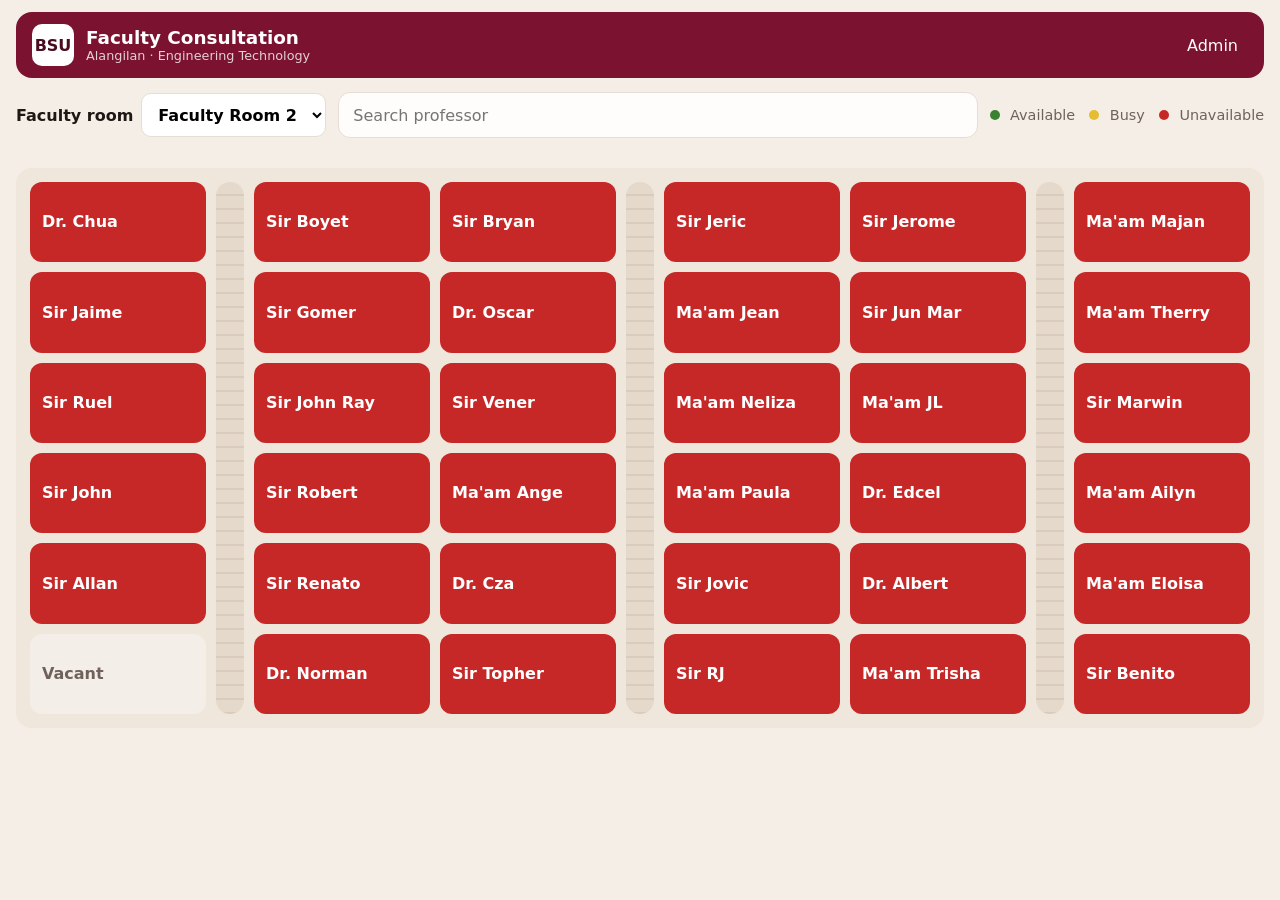
<file: index.html>
<!DOCTYPE html>
<html lang="en">
  <head>
    <meta charset="UTF-8" />
    <meta name="viewport" content="width=device-width, initial-scale=1, viewport-fit=cover" />
    <title>Professor Availability and Consultation Request System</title>
    <link rel="stylesheet" href="style.css" />
  </head>
  <body>
    <header class="topbar">
      <div class="brand">
        <span class="logo">BSU</span>
        <div>
          <h1>Faculty Consultation</h1>
          <p>Alangilan · Engineering Technology</p>
        </div>
      </div>
      <button type="button" class="link-btn" id="admin-open-btn">Admin</button>
    </header>

    <main id="student-view">
      <div class="controls">
        <label class="room-choose" for="room-select">Faculty room <select id="room-select"><option value="room2">Faculty Room 2</option><option value="room1">Faculty Room 1</option></select></label>
        <input id="professor-search" type="search" placeholder="Search professor" autocomplete="off" />
        <ul class="legend">
          <li><i class="dot present"></i> Available</li>
          <li><i class="dot busy"></i> Busy</li>
          <li><i class="dot unavailable"></i> Unavailable</li>
        </ul>
      </div>
      <p class="search-note" id="search-note"></p>
      <div class="room" id="faculty-room"></div>
    </main>

    <section id="admin-view" hidden>
      <div class="admin-bar">
        <h2>Admin</h2>
        <button type="button" class="link-btn dark" id="admin-logout-btn">Log out</button>
      </div>

      <form id="admin-login-form" class="card login">
        <label for="admin-pin">PIN</label>
        <input id="admin-pin" type="password" inputmode="numeric" maxlength="8" />
        <p class="hint">Prototype only: administrator authentication is not yet secured.</p>
        <p class="error" id="admin-login-error" hidden></p>
        <button type="submit" class="primary">Enter</button>
      </form>

      <div id="admin-console" hidden>
        <div class="tabs">
          <button type="button" class="tab is-on" data-tab="people">People</button>
          <button type="button" class="tab" data-tab="requests">Requests</button>
          <button type="button" class="tab" data-tab="testing">Prototype Testing</button>
        </div>
        <div id="tab-people">
          <div class="manage-toolbar"><label for="admin-room-select">Faculty room <select id="admin-room-select"><option value="room2">Faculty Room 2</option><option value="room1">Faculty Room 1</option></select></label></div>
          <div class="roster-management">
            <div class="roster-head">
              <strong>Manage professors</strong>
              <div class="roster-switch" role="group" aria-label="Choose professor management action">
                <button type="button" class="roster-action is-on" data-roster-action="add" aria-pressed="true">Add professor</button>
                <button type="button" class="roster-action" data-roster-action="remove" aria-pressed="false">Remove professor</button>
              </div>
            </div>
          <form id="add-professor-form" class="manage-toolbar">
            <select id="new-honorific" aria-label="Title"><option>Dr.</option><option>Sir</option><option>Ma'am</option></select>
            <input id="new-given" placeholder="Given name" aria-label="Given name" required maxlength="70" />
            <input id="new-last" placeholder="Last name" aria-label="Last name" required maxlength="70" />
            <input id="new-short" placeholder="Cubicle display name" aria-label="Name shown on cubicle" required maxlength="70" />
            <button type="submit" class="small">Add professor</button>
          </form>
          <div id="remove-professor-panel" class="manage-toolbar" hidden>
            <label for="remove-professor-select">Professor</label>
            <select id="remove-professor-select"></select>
            <button type="button" id="remove-professor-btn" class="small danger">Remove professor</button>
          </div>
          <p class="error" id="roster-error" role="status" hidden></p>
          </div>
          <p class="hint">Changes to names and assignments are part of this prototype's roster management. Physical statuses are controlled by professors' buttons in the planned system.</p>
          <div class="table-wrap">
          <table>
            <thead>
              <tr>
                <th>Cubicle</th>
                <th>Name on cubicle</th>
                <th>Full name / Assignment</th>
              </tr>
            </thead>
            <tbody id="people-body"></tbody>
          </table></div>
        </div>
        <div id="tab-requests" class="table-wrap" hidden>
          <table>
            <thead>
              <tr>
                <th>Time</th>
                <th>Professor</th>
                <th>Faculty Room</th>
                <th>Student</th>
                <th>Section / Program</th>
                <th>Status</th>
              </tr>
            </thead>
            <tbody id="request-body"></tbody>
          </table>
        </div>
        <div id="tab-testing" hidden>
          <p class="test-warning">Prototype testing controls only — not an administrator feature of the proposed deployed system. Hardware buttons will control statuses and acknowledgments.</p>
          <div class="manage-toolbar"><label for="testing-room-select">Faculty room <select id="testing-room-select"><option value="room2">Faculty Room 2</option><option value="room1">Faculty Room 1</option></select></label></div>
          <div class="table-wrap"><table><thead><tr><th>Professor</th><th>Test availability status</th><th>Pending request</th></tr></thead><tbody id="testing-body"></tbody></table></div>
          <button type="button" id="reset-status-btn" class="small">Set all statuses to red (simulate next-day startup)</button>
        </div>
      </div>
    </section>

    <div class="overlay" id="popup" hidden>
      <div class="popup" role="dialog" aria-modal="true" aria-labelledby="popup-name">
        <button type="button" class="close" id="popup-close" aria-label="Close">×</button>
        <h2 id="popup-name"></h2>
        <p id="popup-status"></p>
        <form id="request-form">
          <label for="student-name">Your name</label>
          <input id="student-name" required />
          <label for="student-sr">Section / Program</label>
          <input id="student-sr" required />
          <p class="error" id="request-error" hidden></p>
          <p class="ok" id="request-ok" hidden></p>
          <button type="submit" class="primary" id="request-send">Send request</button>
        </form>
        <p class="hint" id="vacant-note" hidden>This cubicle is vacant.</p>
      </div>
    </div>

    <!-- Searchable professor assignment picker (prototype administration). -->
    <div class="overlay" id="assignment-picker" hidden>
      <div class="popup assignment-popup" role="dialog" aria-modal="true" aria-labelledby="assignment-picker-heading">
        <button type="button" class="close" id="assignment-picker-close" aria-label="Close professor search">×</button>
        <h2 id="assignment-picker-heading">Assign professor</h2>
        <p class="hint" id="assignment-picker-context"></p>
        <label for="assignment-search">Search professor</label>
        <input type="search" id="assignment-search" placeholder="Type a professor's name" autocomplete="off" />
        <div id="assignment-results" class="assignment-results" role="listbox" aria-label="Matching professors"></div>
      </div>
    </div>

    <script src="script.js"></script>
  </body>
</html>
</file>
<file: style.css>
:root {
  --red: #7a1230;
  --ink: #1f1714;
  --muted: #6f625b;
  --line: #e6ddd4;
  --bg: #f4eee7;
  --card: #fffdfb;
  --unavailable: #c62828;
  --busy: #e5bc32;
  --present: #3b8132;
  font-family: "Segoe UI", system-ui, sans-serif;
}

* { box-sizing: border-box; }

html, body {
  margin: 0;
  min-height: 100%;
  background: var(--bg);
  color: var(--ink);
}

body {
  min-height: 100dvh;
  padding: 12px 16px 20px;
}

button, input, select { font: inherit; }
button { cursor: pointer; touch-action: manipulation; }

.topbar, .admin-bar {
  display: flex;
  justify-content: space-between;
  align-items: center;
  gap: 12px;
}

.topbar {
  background: var(--red);
  color: #fff;
  border-radius: 16px;
  padding: 12px 16px;
}

.brand { display: flex; gap: 12px; align-items: center; }
.brand h1, .brand p, .admin-bar h2 { margin: 0; }
.brand h1 { font-size: 1.15rem; }
.brand p, .hint, .search-note { margin: 0; color: rgba(255,255,255,0.8); font-size: 0.8rem; }
.search-note, .hint { color: var(--muted); min-height: 1.1em; margin: 8px 0; }

.logo {
  width: 42px;
  height: 42px;
  border-radius: 10px;
  display: grid;
  place-items: center;
  background: #ffffff;
  color: #4a0c20;
  font-weight: 800;
}

.link-btn, .primary, .tab, .small, .close {
  border: 0;
  border-radius: 10px;
}

.link-btn {
  background: transparent;
  color: #fff;
  min-height: 40px;
  padding: 8px 10px;
}

.link-btn.dark { color: var(--red); }

.primary {
  width: 100%;
  min-height: 46px;
  background: var(--red);
  color: #fff;
  font-weight: 650;
}

.primary:disabled { opacity: 0.5; }

.controls {
  display: flex;
  gap: 12px;
  align-items: center;
  margin: 14px 0 0;
  flex-wrap: wrap;
}

.controls input[type="search"] {
  flex: 1;
  min-width: 220px;
  min-height: 46px;
  border: 1px solid var(--line);
  border-radius: 12px;
  padding: 0 14px;
  background: var(--card);
}

.legend {
  display: flex;
  gap: 14px;
  list-style: none;
  margin: 0;
  padding: 0;
  color: var(--muted);
  font-size: 0.9rem;
}

.dot {
  display: inline-block;
  width: 10px;
  height: 10px;
  border-radius: 50%;
  margin-right: 6px;
}

.dot.present, .cubicle.present { --c: var(--present); }
.dot.busy, .cubicle.busy { --c: var(--busy); }
.dot.unavailable, .cubicle.unavailable { --c: var(--unavailable); }
.dot { background: var(--c); }

.room {
  display: grid;
  grid-template-columns: 1fr 28px 1fr 1fr 28px 1fr 1fr 28px 1fr;
  grid-template-rows: repeat(6, minmax(72px, 1fr));
  gap: 10px;
  min-height: 560px;
  padding: 14px;
  background: #efe7dc;
  border-radius: 16px;
}

.aisle {
  grid-row: 1 / span 6;
  background: repeating-linear-gradient(
    180deg,
    #e5d9cb,
    #e5d9cb 12px,
    #d9ccbc 12px,
    #d9ccbc 14px
  );
  border-radius: 999px;
}

.cubicle {
  --c: #b7aea6;
  border: 0;
  border-radius: 12px;
  background: var(--c);
  box-shadow: none;
  padding: 10px 12px;
  text-align: left;
  font-weight: 700;
  line-height: 1.25;
  color: #ffffff;
}

.cubicle.busy { color: var(--ink); }

.cubicle.vacant {
  color: var(--muted);
  font-weight: 600;
  background: #f3eee8;
}

.cubicle.is-dim { opacity: 0.35; }
.cubicle.is-on { outline: 2px solid var(--red); opacity: 1; }
.cubicle.wait { box-shadow: 0 0 0 2px #e0a800; }

.admin-bar { margin: 16px 0 12px; }
.card {
  background: var(--card);
  border: 1px solid var(--line);
  border-radius: 16px;
  padding: 18px;
}

.login { max-width: 360px; margin: 40px auto; }
.login label, form label { display: block; margin: 10px 0 6px; font-weight: 650; }
.login input, form input, select {
  width: 100%;
  min-height: 44px;
  border: 1px solid var(--line);
  border-radius: 10px;
  padding: 0 12px;
  background: #fff;
}

.tabs { display: flex; gap: 8px; margin-bottom: 10px; }
.tab { background: #efe4dc; color: var(--red); min-height: 40px; padding: 8px 14px; }
.tab.is-on { background: var(--red); color: #fff; }

.table-wrap {
  overflow: auto;
  background: var(--card);
  border: 1px solid var(--line);
  border-radius: 14px;
}

table { width: 100%; border-collapse: collapse; }
th, td { padding: 10px; border-bottom: 1px solid var(--line); text-align: left; }
th { color: var(--muted); font-size: 0.78rem; text-transform: uppercase; }
.name-grid { display: grid; grid-template-columns: 88px 1fr; gap: 6px; }
.small { background: #f3e3b0; color: #4a0c20; min-height: 38px; padding: 6px 10px; }

.overlay {
  position: fixed;
  inset: 0;
  background: rgba(31, 23, 20, 0.45);
  display: grid;
  place-items: center;
  padding: 16px;
  z-index: 30;
}

.overlay[hidden] { display: none !important; }

.popup {
  position: relative;
  width: min(400px, 100%);
  background: var(--card);
  border-radius: 18px;
  padding: 22px 20px 18px;
}

.popup h2 { margin: 0 0 6px; }
#popup-status { margin: 0 0 14px; color: var(--muted); }

.close {
  position: absolute;
  top: 8px;
  right: 8px;
  width: 42px;
  height: 42px;
  background: var(--bg);
  font-size: 1.5rem;
}

.error { color: var(--unavailable); }
.ok { color: var(--present); }

@media (max-width: 900px) {
  .room {
    min-width: 720px;
    min-height: 620px;
  }
  #student-view { overflow-x: auto; }
}

/* Small, additive controls; original page styling is preserved. */
.room-choose { display: flex; align-items: center; gap: 8px; font-weight: 650; }
.room-choose select { width: auto; min-width: 165px; }
.room-placeholder { background: var(--card); padding: 26px; border: 1px solid var(--line); border-radius: 16px; color: var(--muted); }
.room[hidden] { display: none !important; }

/* Additive prototype roster and status-testing controls. */
.manage-toolbar { display: flex; flex-wrap: wrap; gap: 10px; align-items: center; margin: 12px 0; }
.manage-toolbar label { display: flex; align-items: center; gap: 8px; font-weight: 650; }
.manage-toolbar input { width: min(190px,100%); min-height: 42px; border: 1px solid var(--line); border-radius: 10px; padding: 0 10px; background: white; }
.manage-toolbar select { width: auto; min-width: 130px; }
.manage-toolbar .small { white-space: nowrap; }
.manage-toolbar .danger { background: #f9d5d5; color: #8d1515; }
.test-warning { background: #fff2d0; border: 1px solid #e6c86a; padding: 12px 14px; border-radius: 10px; color: #513f11; }
.ack-note { display:block; margin-top: 5px; font-weight: 650; font-size: .67rem; color: var(--present); }
.name-grid select { min-width: 70px; }

/* Compact professor management controls, above the cubicle table. */
.roster-management { background: var(--card); border: 1px solid var(--line); border-radius: 14px; padding: 13px 16px; margin: 12px 0; }
.roster-head { display: flex; flex-wrap: wrap; align-items: center; justify-content: space-between; gap: 12px; }
.roster-switch { display: flex; flex-wrap: wrap; background: #f2e9df; border-radius: 10px; padding: 3px; gap: 3px; }
.roster-action { border: 0; background: transparent; padding: 9px 13px; border-radius: 8px; color: var(--muted); font-weight: 650; }
.roster-action.is-on { background: var(--red); color: #fff; }
.roster-management .manage-toolbar { margin-bottom: 0; }
.roster-management [hidden] { display: none !important; }
#remove-professor-panel select { min-width: min(330px, 100%); max-width: 100%; }

/* Searchable assignment picker: retains original admin table styling. */
.assignment-trigger { width: 100%; min-height: 44px; display: flex; align-items: center; justify-content: space-between; gap: 12px; text-align: left; padding: 9px 12px; border: 1px solid var(--line); border-radius: 10px; background: #fff; color: var(--ink); }
.assignment-trigger:hover, .assignment-trigger:focus-visible { border-color: var(--red); outline-offset: 2px; }
.assignment-trigger span { font-size: 1.25rem; color: var(--red); }
.assignment-popup { width: min(470px, 100%); }
.assignment-popup label { display: block; margin: 12px 0 6px; font-weight: 650; }
#assignment-search { display: block; width: 100%; min-height: 44px; border: 1px solid var(--line); border-radius: 10px; padding: 8px 12px; background: #fff; }
.assignment-results { margin-top: 12px; max-height: min(46dvh, 340px); overflow-y: auto; border: 1px solid var(--line); border-radius: 10px; }
.assignment-option { display: flex; justify-content: space-between; align-items: center; gap: 8px; width: 100%; padding: 11px 12px; border: 0; border-bottom: 1px solid var(--line); border-radius: 0; text-align: left; background: #fff; color: var(--ink); }
.assignment-option:hover, .assignment-option:focus-visible { background: #f6eee7; }
.assignment-option.current { font-weight: 700; }
.assignment-current { font-size: .75rem; color: var(--present); }
</file>
